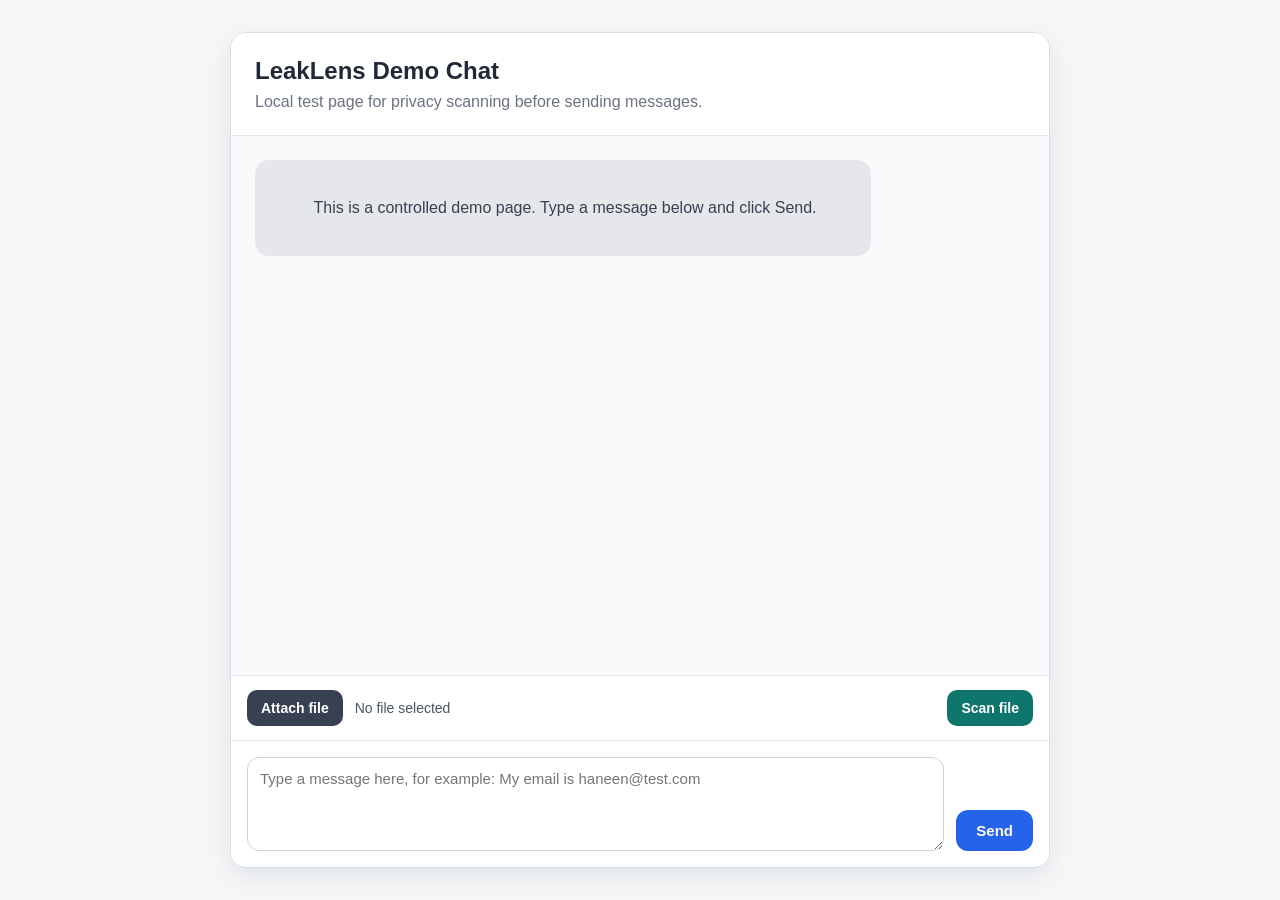
<file: demo-web/index.html>
<!DOCTYPE html>
<html lang="en">
<head>
  <meta charset="UTF-8" />
  <meta name="viewport" content="width=device-width, initial-scale=1.0" />
  <title>LeakLens Demo Chat</title>
  <link rel="stylesheet" href="style.css" />
</head>
<body>
  <main class="chat-page">
    <section class="chat-container">
      <header class="chat-header">
        <h1>LeakLens Demo Chat</h1>
        <p>Local test page for privacy scanning before sending messages.</p>
      </header>

      <section id="chatHistory" class="chat-history" aria-label="Chat history">
        <div class="message system-message">
          This is a controlled demo page. Type a message below and click Send.
        </div>
      </section>

    <section class="attachment-area">
        <div class="attachment-row">
            <label for="fileInput" class="attach-button">
            Attach file
            </label>

            <input
            id="fileInput"
            type="file"
            accept=".txt,.pdf,.docx"
            />

            <span id="selectedFileName" class="selected-file-name">
            No file selected
            </span>

            <button id="scanFileButton" type="button">
            Scan file
            </button>
        </div>
        </section>

        <form id="chatForm" class="chat-input-area">
        <textarea
            id="messageInput"
            placeholder="Type a message here, for example: My email is haneen@test.com"
            rows="4"
        ></textarea>

        <button id="sendButton" type="submit">
            Send
        </button>
        </form>
    </section>
  </main>

  <script src="app.js"></script>
</body>
</html>
</file>
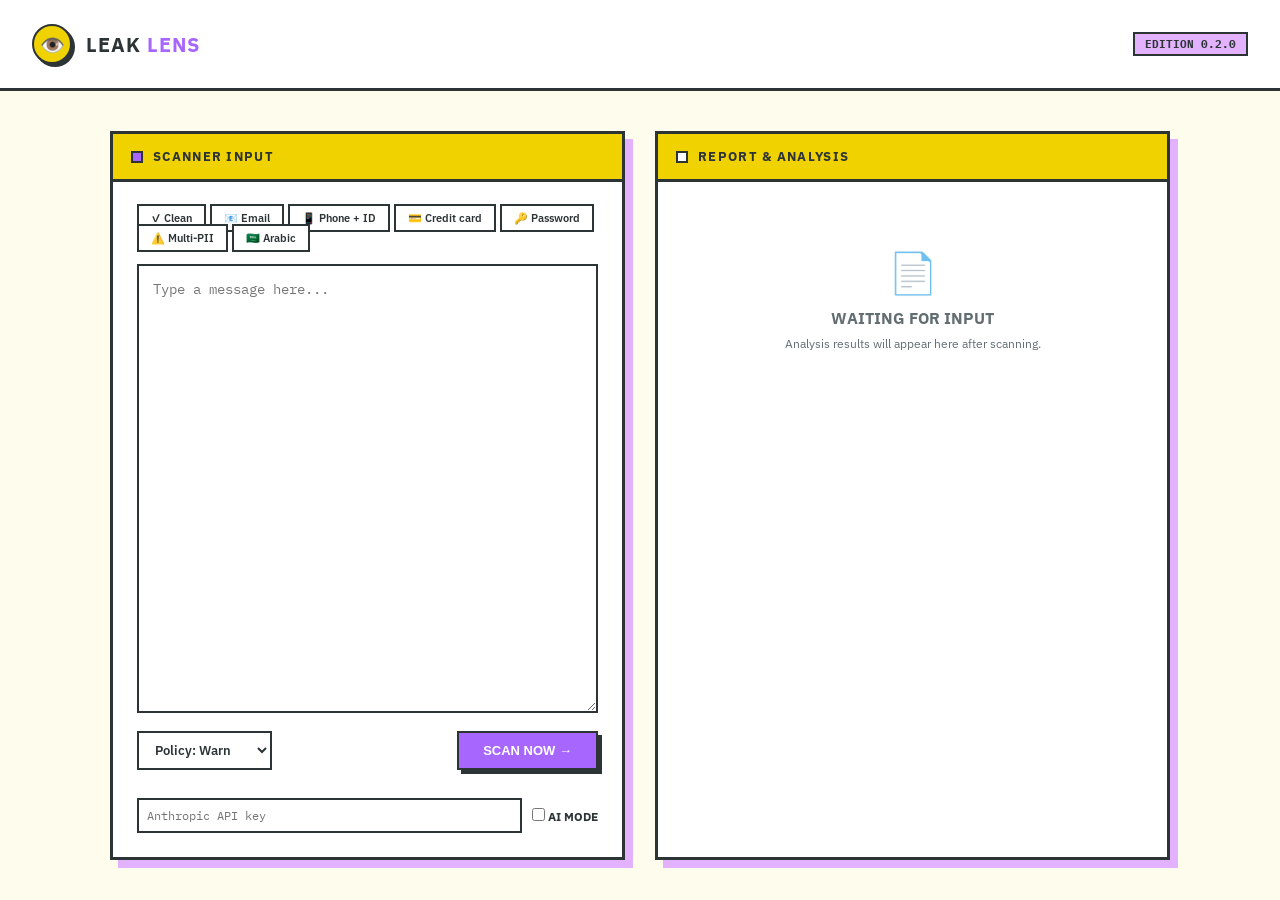
<file: demo.html>
<!DOCTYPE html>
<html lang="en">
<head>
  <meta charset="UTF-8" />
  <meta name="viewport" content="width=device-width, initial-scale=1.0"/>
  <title>LeakLens — Live Demo</title>
  <link rel="preconnect" href="https://fonts.googleapis.com">
  <link href="https://fonts.googleapis.com/css2?family=IBM+Plex+Mono:wght@400;500&family=IBM+Plex+Sans:wght@300;400;500;600&display=swap" rel="stylesheet">
  <style>
    *, *::before, *::after { box-sizing: border-box; margin: 0; padding: 0; }

    :root {
      /* Palette based on image_82891a.png */
      --bg: #FEFCED;
      --surface: #ffffff;
      --surface2: #FAF2B5;
      --border: #2d3436; /* Darker line art style */
      --text: #2d3436;
      --muted: #636e72;
      --accent: #A767FF;
      --accent-dim: #E2B2FF;
      --high: #F0D200; /* Replaced red with the vibrant yellow from the palette */
      --high-dim: #FAF2B5;
      --safe: #A767FF;
      --mono: 'IBM Plex Mono', monospace;
      --sans: 'IBM Plex Sans', sans-serif;
    }

    body {
      background: var(--bg);
      color: var(--text);
      font-family: var(--sans);
      min-height: 100vh;
      display: flex;
      flex-direction: column;
      background-image: radial-gradient(var(--accent-dim) 0.5px, transparent 0.5px);
      background-size: 20px 20px; /* Subtle dot pattern like paper */
    }

    /* ── Header ── */
    header {
      border-bottom: 3px solid var(--border);
      padding: 24px 32px;
      display: flex;
      align-items: center;
      gap: 14px;
      background: white;
    }
    .logo-icon {
      width: 40px; height: 40px;
      background: var(--high);
      border: 2px solid var(--border);
      border-radius: 50%;
      display: flex; align-items: center; justify-content: center;
      font-size: 20px;
      box-shadow: 3px 3px 0px var(--border);
    }
    .logo-text { font-size: 20px; font-weight: 700; text-transform: uppercase; letter-spacing: 1px; }
    .logo-text span { color: var(--accent); }
    .version-badge {
      font-family: var(--mono);
      font-size: 11px;
      background: var(--accent-dim);
      border: 2px solid var(--border);
      padding: 3px 10px;
      border-radius: 0px;
      font-weight: bold;
      color: var(--text);
      margin-left: auto;
    }

    /* ── Main layout ── */
    main {
      flex: 1;
      display: grid;
      grid-template-columns: 1fr 1fr;
      max-width: 1100px;
      width: 100%;
      margin: 0 auto;
      padding: 40px 20px;
      gap: 30px;
    }

    /* ── Panel (Card Style) ── */
    .panel {
      background: var(--surface);
      border: 3px solid var(--border);
      border-radius: 0px; /* Sharp corners like the illustration boxes */
      overflow: hidden;
      display: flex;
      flex-direction: column;
      box-shadow: 8px 8px 0px var(--accent-dim);
    }
    .panel-header {
      padding: 14px 18px;
      border-bottom: 3px solid var(--border);
      display: flex;
      align-items: center;
      gap: 10px;
      background: var(--high);
    }
    .panel-title {
      font-size: 13px;
      font-weight: 700;
      text-transform: uppercase;
      letter-spacing: .1em;
      color: var(--border);
    }
    .dot { width: 12px; height: 12px; border: 2px solid var(--border); background: white; }
    .dot.active { background: var(--accent); }

    /* ── Input panel ── */
    .input-area {
      padding: 24px;
      flex: 1;
      display: flex;
      flex-direction: column;
      gap: 18px;
    }

    textarea {
      width: 100%;
      flex: 1;
      min-height: 200px;
      background: #fff;
      border: 2px solid var(--border);
      border-radius: 0px;
      color: var(--text);
      font-family: var(--mono);
      font-size: 14px;
      padding: 14px;
      resize: vertical;
      outline: none;
    }
    textarea:focus { background: var(--bg); }

    .controls {
      display: flex;
      gap: 12px;
      align-items: center;
    }

    select {
      background: white;
      border: 2px solid var(--border);
      border-radius: 0px;
      color: var(--text);
      font-family: var(--sans);
      font-size: 13px;
      padding: 8px 12px;
      font-weight: 600;
    }

    .scan-btn {
      background: var(--accent);
      color: white;
      border: 2px solid var(--border);
      border-radius: 0px;
      font-size: 13px;
      font-weight: 700;
      padding: 10px 24px;
      cursor: pointer;
      text-transform: uppercase;
      box-shadow: 4px 4px 0px var(--border);
      transition: all 0.1s;
      margin-left: auto;
    }
    .scan-btn:hover { transform: translate(-2px, -2px); box-shadow: 6px 6px 0px var(--border); }
    .scan-btn:active { transform: translate(2px, 2px); box-shadow: 0px 0px 0px var(--border); }

    .example-chip {
      font-size: 11px;
      background: white;
      border: 2px solid var(--border);
      color: var(--text);
      padding: 5px 12px;
      font-weight: 600;
      cursor: pointer;
      margin-bottom: 5px;
    }
    .example-chip:hover { background: var(--accent-dim); }

    /* ── Result panel ── */
    .result-area {
      padding: 24px;
      flex: 1;
      display: flex;
      flex-direction: column;
      gap: 16px;
      overflow-y: auto;
    }

    .status-bar {
      border: 2px solid var(--border);
      padding: 12px;
      font-weight: 700;
      text-transform: uppercase;
      font-size: 12px;
    }
    .status-bar.safe { background: var(--accent-dim); color: var(--border); }
    .status-bar.unsafe { background: var(--high); color: var(--border); }
    .status-bar.idle { background: #eee; border-color: #ccc; }

    .risk-bar-bg { flex: 1; height: 12px; background: white; border: 2px solid var(--border); }
    .risk-bar-fill { height: 100%; transition: width .4s ease; background: var(--accent); }

    .detection-card {
      background: white;
      border: 2px solid var(--border);
      padding: 15px;
      box-shadow: 4px 4px 0px var(--high);
    }

    .sev-badge {
      font-size: 10px;
      font-weight: 800;
      padding: 2px 8px;
      border: 1px solid var(--border);
      text-transform: uppercase;
    }
    .sev-high { background: var(--high); }
    .sev-medium { background: var(--accent-dim); }
    .sev-low { background: var(--bg); }

    .source-badge {
      font-size: 10px;
      border: 1px solid var(--border);
      padding: 2px 8px;
      background: #fff;
    }

    .action-box {
      background: var(--bg);
      border: 2px solid var(--border);
      padding: 15px;
    }

    .api-input {
      flex: 1;
      background: white;
      border: 2px solid var(--border);
      padding: 8px;
      font-family: var(--mono);
      font-size: 12px;
    }

    .spinner {
      width: 20px; height: 20px;
      border: 3px solid var(--border);
      border-top-color: white;
      border-radius: 50%;
    }
  </style>
</head>
<body>

<header>
  <div class="logo-icon">👁️</div>
  <div class="logo-text">Leak <span>Lens</span></div>
  <div class="version-badge">EDITION 0.2.0</div>
</header>

<main>
  <div class="panel">
    <div class="panel-header">
      <div class="dot active"></div>
      <div class="panel-title">Scanner Input</div>
    </div>
    <div class="input-area">
      <div class="examples">
        <span class="example-chip" onclick="loadExample('clean')">✓ Clean</span>
        <span class="example-chip" onclick="loadExample('email')">📧 Email</span>
        <span class="example-chip" onclick="loadExample('phone')">📱 Phone + ID</span>
        <span class="example-chip" onclick="loadExample('card')">💳 Credit card</span>
        <span class="example-chip" onclick="loadExample('password')">🔑 Password</span>
        <span class="example-chip" onclick="loadExample('multi')">⚠️ Multi-PII</span>
        <span class="example-chip" onclick="loadExample('arabic')">🇸🇦 Arabic</span>
      </div>

      <textarea id="inputText" placeholder="Type a message here..."></textarea>

      <div class="controls">
        <select id="policySelect">
          <option value="warn">Policy: Warn</option>
          <option value="redact">Policy: Redact</option>
          <option value="block">Policy: Block</option>
          <option value="strict">Policy: Strict</option>
        </select>
        <button class="scan-btn" id="scanBtn" onclick="runScan()">Scan Now →</button>
      </div>

      <div class="api-row" style="display: flex; gap: 10px; align-items: center; margin-top: 10px;">
        <input class="api-input" id="apiKeyInput" type="password" placeholder="Anthropic API key" />
        <label class="ai-toggle" style="font-size: 12px; font-weight: bold; text-transform: uppercase;">
          <input type="checkbox" id="useAI"> AI Mode
        </label>
      </div>
    </div>
  </div>

  <div class="panel">
    <div class="panel-header">
      <div id="resultDot" class="dot"></div>
      <div class="panel-title">Report & Analysis</div>
      <div id="loadingSpinner" style="display:none; margin-left:auto;"><div class="spinner"></div></div>
    </div>
    <div class="result-area" id="resultArea">
      <div class="empty-state" style="text-align: center; padding: 40px; color: var(--muted);">
        <div style="font-size: 40px; margin-bottom: 10px;">📄</div>
        <div style="font-weight: 700; text-transform: uppercase;">Waiting for Input</div>
        <p style="font-size: 12px; margin-top: 8px;">Analysis results will appear here after scanning.</p>
      </div>
    </div>
  </div>
</main>

<script>
  /* [Functionality remains exactly as provided in original code] */
  const API_BASE = "http://127.0.0.1:8000";

  const EXAMPLES = {
    clean: "Can you help me write a Python function to sort a list by the second element of each tuple?",
    email: "Please send the quarterly report to ahmed.ali@company.com by end of day tomorrow.",
    phone: "Call me on 0501234567 or reach me at +966501234567. My national ID is 1098765432.",
    card: "Charge my Visa card 4532015112830366 for the annual subscription renewal.",
    password: "My password is SuperSecret123! — is it strong enough for a banking app?",
    multi: "Hi, I'm Sara Hassan. Email me at sara@example.com or call 0551234567. My ID is 2034567891 and I live at 192.168.1.105.",
    arabic: "كلمة المرور: admin2024 — هل يمكنك مساعدتي في تغييرها؟ اسمي محمد العمري.",
  };

  function loadExample(key) {
    document.getElementById("inputText").value = EXAMPLES[key];
    document.getElementById("resultArea").innerHTML = `<div class="empty-state" style="text-align: center; padding: 40px; color: var(--muted);"><div style="font-size: 40px; margin-bottom: 10px;">📄</div><div style="font-weight: 700; text-transform: uppercase;">Ready to Scan</div></div>`;
    document.getElementById("resultDot").classList.remove("active");
  }

  async function runScan() {
    const text = document.getElementById("inputText").value.trim();
    if (!text) return;

    const policy = document.getElementById("policySelect").value;
    const apiKey = document.getElementById("apiKeyInput").value.trim();
    const useAI = document.getElementById("useAI").checked;

    const btn = document.getElementById("scanBtn");
    const spinner = document.getElementById("loadingSpinner");
    btn.disabled = true;
    spinner.style.display = "block";

    try {
      const headers = { "Content-Type": "application/json" };
      if (apiKey) headers["x-api-key"] = apiKey;

      const resp = await fetch(`${API_BASE}/scan`, {
        method: "POST",
        headers,
        body: JSON.stringify({ text, policy, use_ai: useAI && !!apiKey }),
      });

      const data = await resp.json();
      renderResult(data);
    } catch (e) {
      document.getElementById("resultArea").innerHTML = `
        <div class="status-bar unsafe">
          ⚠️ Connection Error: Is the backend server running?
        </div>`;
    } finally {
      btn.disabled = false;
      spinner.style.display = "none";
    }
  }

  function renderResult(data) {
    const dot = document.getElementById("resultDot");
    dot.classList.add("active");
    dot.style.background = data.is_safe ? "var(--accent)" : "var(--high)";

    let html = "";
    if (data.is_safe) {
      html += `<div class="status-bar safe">Verified: Clear of PII</div>`;
    } else {
      html += `<div class="status-bar unsafe">Warning: ${data.detections.length} PII Fragments Found</div>`;
    }

    const riskPct = Math.round(data.risk_score * 100);
    html += `
      <div class="risk-row" style="display:flex; align-items:center; gap:10px; font-size:12px; font-weight:800;">
        <span>RISK LEVEL</span>
        <div class="risk-bar-bg"><div class="risk-bar-fill" style="width:${riskPct}%"></div></div>
        <span>${riskPct}%</span>
      </div>`;

    html += `
      <div class="action-box">
        <div style="font-size:11px; font-weight:800; margin-bottom:5px;">SYSTEM ACTION</div>
        <div style="font-family:var(--mono); font-weight:bold; color:var(--accent)">
          ${data.action_taken.toUpperCase()}
        </div>
        ${data.output_text !== data.original_text ? `<div style="margin-top:10px; font-size:12px; border-top:1px dashed var(--border); padding-top:10px;"><strong>Processed Text:</strong> ${escapeHtml(data.output_text)}</div>` : ""}
      </div>`;

    if (data.detections.length > 0) {
      for (const d of data.detections) {
        html += `
          <div class="detection-card">
            <div style="display:flex; gap:8px; margin-bottom:8px;">
              <span class="sev-badge sev-${d.severity}">${d.severity}</span>
              <span style="font-weight:700; font-size:12px;">${d.pii_type.toUpperCase()}</span>
              <span class="source-badge" style="margin-left:auto;">${d.source}</span>
            </div>
            <div style="font-family:var(--mono); font-size:12px; margin-bottom:5px;"><strong>Detected:</strong> ${escapeHtml(d.value)}</div>
            <div style="font-size:11px; color:var(--muted)">${escapeHtml(d.explanation)}</div>
          </div>`;
      }
    }
    document.getElementById("resultArea").innerHTML = html;
  }

  function escapeHtml(str) {
    if (!str) return "";
    return str.replace(/&/g,"&amp;").replace(/</g,"&lt;").replace(/>/g,"&gt;");
  }

  document.addEventListener("keydown", e => {
    if ((e.ctrlKey || e.metaKey) && e.key === "Enter") runScan();
  });
</script>
</body>
</html>
</file>
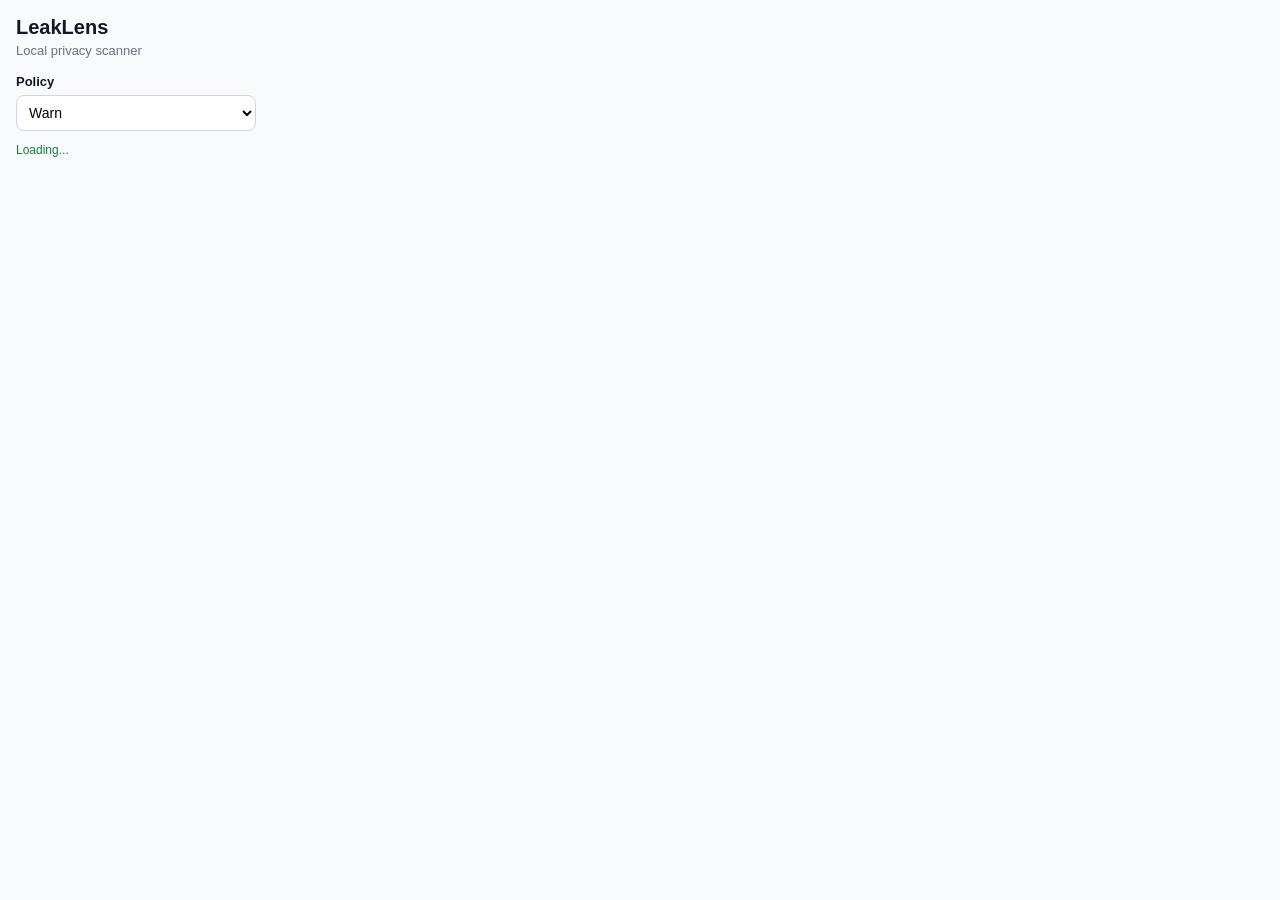
<file: extension/popup.html>
<!DOCTYPE html>
<html lang="en">
<head>
  <meta charset="UTF-8" />
  <title>LeakLens</title>
  <link rel="stylesheet" href="popup.css" />
</head>
<body>
  <main class="popup">
    <h1>LeakLens</h1>
    <p class="subtitle">Local privacy scanner</p>

    <label for="policySelect">Policy</label>
    <select id="policySelect">
      <option value="warn">Warn</option>
      <option value="redact">Redact</option>
      <option value="block">Block</option>
    </select>

    <p id="statusText" class="status">Loading...</p>
  </main>

  <script src="popup.js"></script>
</body>
</html>
</file>
<file: demo-web/style.css>
* {
  box-sizing: border-box;
}

body {
  margin: 0;
  font-family: Arial, Helvetica, sans-serif;
  background: #f4f6f8;
  color: #1f2937;
}

.chat-page {
  min-height: 100vh;
  display: flex;
  justify-content: center;
  align-items: stretch;
  padding: 32px;
}

.chat-container {
  width: 100%;
  max-width: 820px;
  background: #ffffff;
  border: 1px solid #d9dee5;
  border-radius: 16px;
  box-shadow: 0 8px 24px rgba(15, 23, 42, 0.08);
  display: flex;
  flex-direction: column;
  overflow: hidden;
}

.chat-header {
  padding: 24px;
  border-bottom: 1px solid #e5e7eb;
  background: #ffffff;
}

.chat-header h1 {
  margin: 0 0 8px;
  font-size: 24px;
}

.chat-header p {
  margin: 0;
  color: #6b7280;
}

.chat-history {
  flex: 1;
  min-height: 420px;
  padding: 24px;
  overflow-y: auto;
  background: #f9fafb;
}

.message {
  max-width: 80%;
  padding: 12px 14px;
  margin-bottom: 12px;
  border-radius: 14px;
  line-height: 1.5;
  white-space: pre-wrap;
  word-break: break-word;
}

.system-message {
  background: #e5e7eb;
  color: #374151;
}

.user-message {
  margin-left: auto;
  background: #2563eb;
  color: #ffffff;
}

.attachment-area {
  padding: 14px 16px;
  border-top: 1px solid #e5e7eb;
  background: #ffffff;
}

.attachment-row {
  display: flex;
  align-items: center;
  gap: 12px;
}

#fileInput {
  display: none;
}

.attach-button {
  display: inline-block;
  padding: 10px 14px;
  font-size: 14px;
  font-weight: 600;
  border-radius: 10px;
  background: #374151;
  color: #ffffff;
  cursor: pointer;
}

.attach-button:hover {
  background: #1f2937;
}

.selected-file-name {
  flex: 1;
  color: #4b5563;
  font-size: 14px;
  word-break: break-word;
}

#scanFileButton {
  padding: 10px 14px;
  font-size: 14px;
  font-weight: 600;
  border: none;
  border-radius: 10px;
  background: #0f766e;
  color: #ffffff;
  cursor: pointer;
}

#scanFileButton:hover {
  background: #115e59;
}

#scanFileButton:disabled {
  background: #9ca3af;
  cursor: not-allowed;
}

.attachment-note {
  margin: 8px 0 0;
  color: #6b7280;
  font-size: 13px;
}

.chat-input-area {
  display: flex;
  gap: 12px;
  padding: 16px;
  border-top: 1px solid #e5e7eb;
  background: #ffffff;
}

#messageInput {
  flex: 1;
  resize: vertical;
  min-height: 72px;
  padding: 12px;
  font-size: 15px;
  font-family: inherit;
  border: 1px solid #cbd5e1;
  border-radius: 12px;
  outline: none;
}

#messageInput:focus {
  border-color: #2563eb;
}

#sendButton {
  align-self: flex-end;
  padding: 12px 20px;
  font-size: 15px;
  font-weight: 600;
  border: none;
  border-radius: 12px;
  background: #2563eb;
  color: #ffffff;
  cursor: pointer;
}

#sendButton:hover {
  background: #1d4ed8;
}

#sendButton:disabled {
  background: #9ca3af;
  cursor: not-allowed;
}

.message.warn {
  background: #facc15;  /* yellow */
  color: #1f2937;
}

.message.block {
  background: #ef4444;  /* red */
  color: #ffffff;
}

.message.redact {
  background: #f97316;  /* orange */
  color: #ffffff;
}
</file>
<file: extension/popup.css>
body {
  margin: 0;
  font-family: Arial, Helvetica, sans-serif;
  background: #f9fafb;
  color: #111827;
}

.popup {
  width: 240px;
  padding: 16px;
}

h1 {
  margin: 0;
  font-size: 20px;
}

.subtitle {
  margin: 4px 0 16px;
  color: #6b7280;
  font-size: 13px;
}

label {
  display: block;
  margin-bottom: 6px;
  font-weight: 700;
  font-size: 13px;
}

select {
  width: 100%;
  padding: 8px;
  border: 1px solid #cbd5e1;
  border-radius: 8px;
  font-size: 14px;
  background: #ffffff;
}

.status {
  margin: 12px 0 0;
  font-size: 12px;
  color: #15803d;
}
</file>
